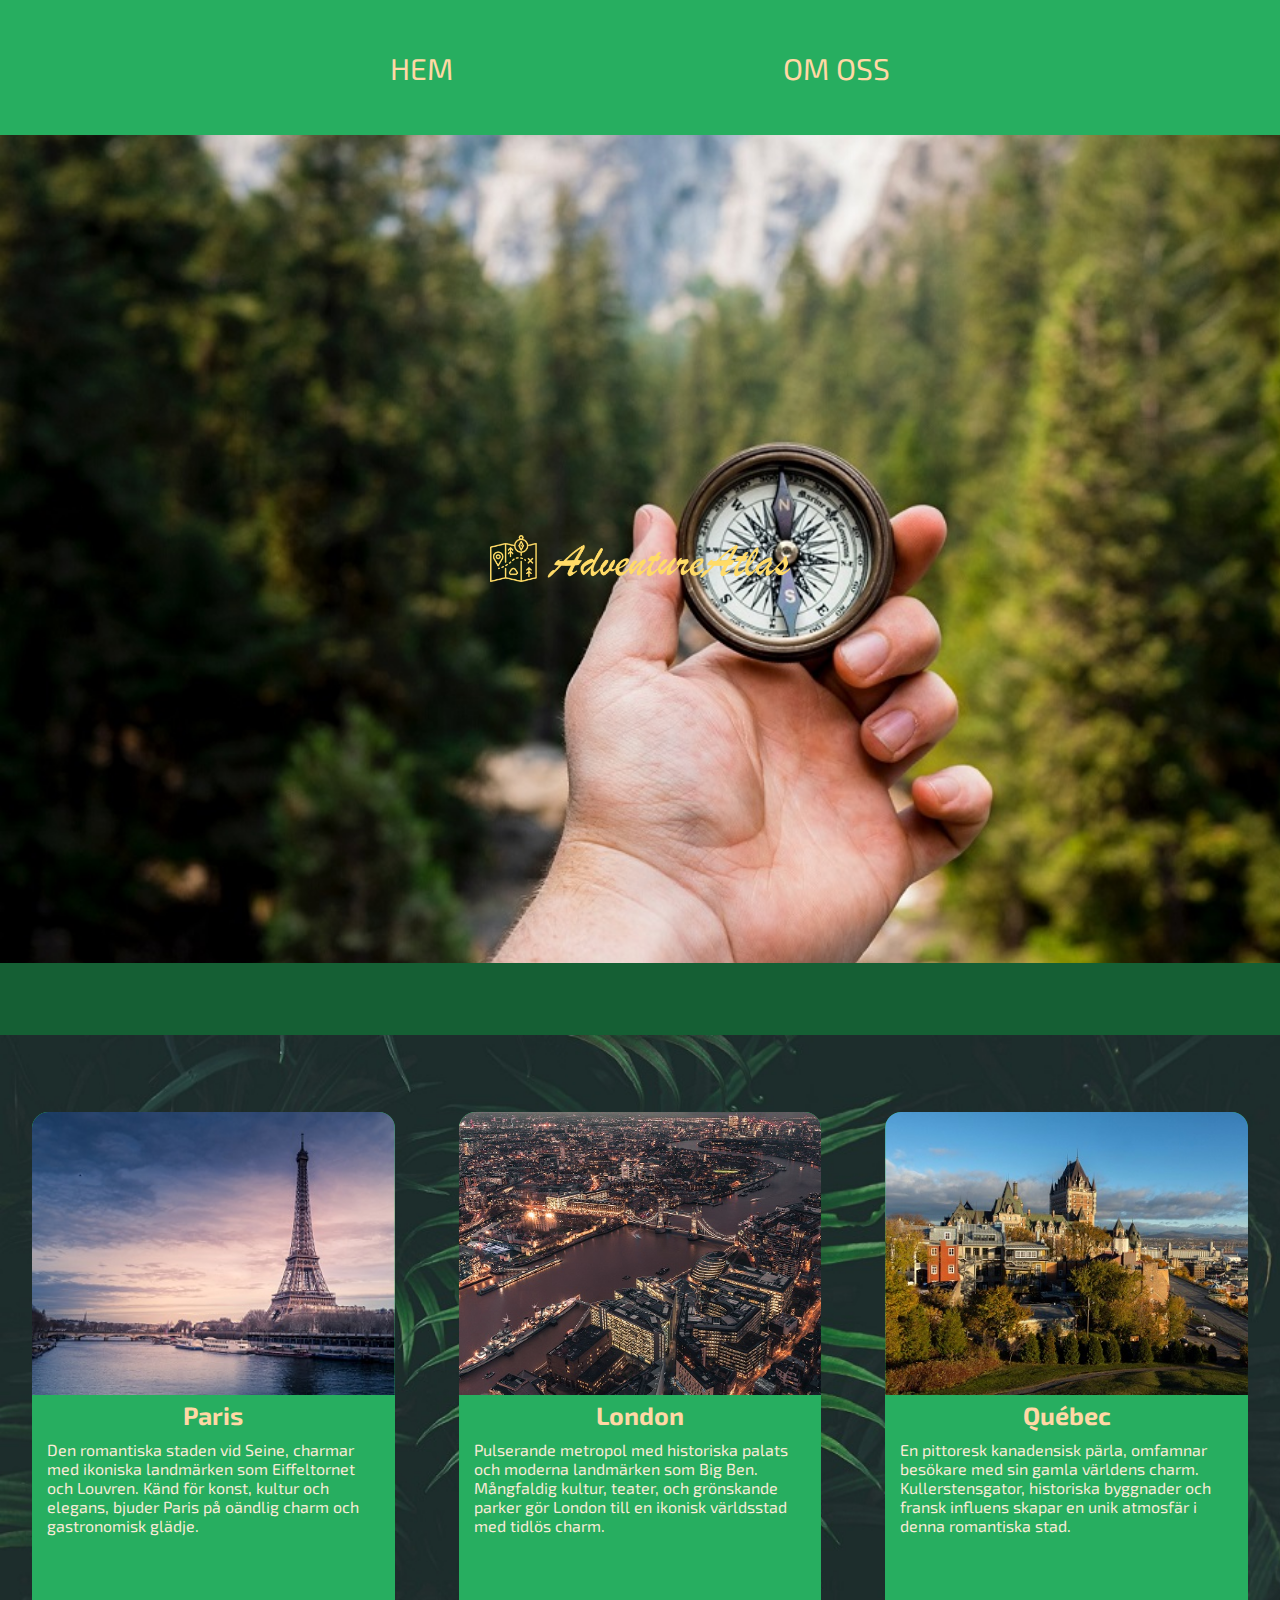
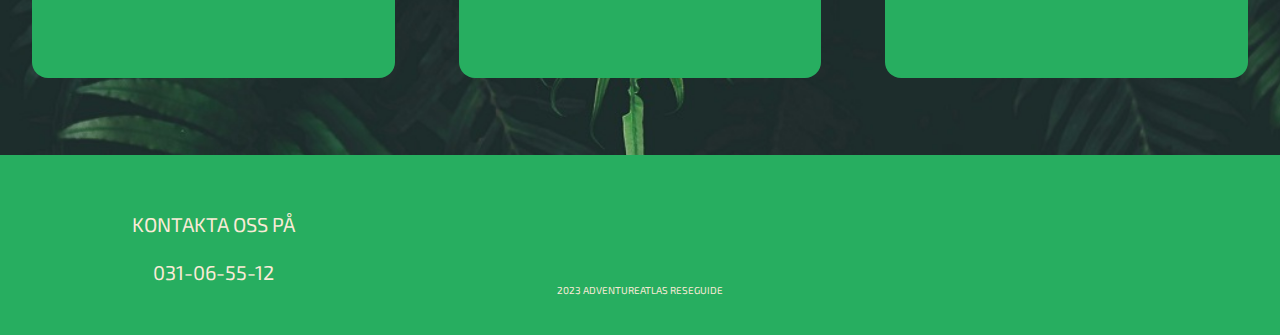
<file: index.html>
<!DOCTYPE html>
<html lang="en">
<head>
    <meta charset="UTF-8">
    <link rel="shortcut icon" type="image/x-icon" href="img/AdventureAtlas_minilogga.png">
    <meta http-equiv="X-UA-Compatible" content="IE=edge">
    <meta name="viewport" content="width=device-width, initial-scale=1.0">
    <title>AdventureAtlas</title>
    <link rel="stylesheet" href="css/style.css">
</head>

<body id="home">
    <div id="background">
        <header>
            <ul>
                <li>
                    <a class="header_a" href="index.html">HEM</a>
                </li>
                <li>
                    <a class="header_a" href="om_oss.html">OM OSS</a>
                </li>
            </ul>
        </header>

        <div id="section_logo"><p id="logo"></p></div>
        <div id="border"></div>
    </div>

    <div id="cards">
        <a href="paris.html" id="article_1" class="articles">
            <div class="card_background" id="card_background_1"></div>
            <section class="card_text">
                <h1>Paris</h1>
                <p>Den romantiska staden vid Seine, charmar med ikoniska landmärken som Eiffeltornet och Louvren. Känd för konst, kultur och elegans, bjuder Paris på oändlig charm och gastronomisk glädje.</p>
            </section>
        </a>
        <a href="london.html" id="article_2" class="articles">
            <div class="card_background" id="card_background_2"></div>
            <section class="card_text">
                <h1>London</h1>
                <p>Pulserande metropol med historiska palats och moderna landmärken som Big Ben. Mångfaldig kultur, teater, och grönskande parker gör London till en ikonisk världsstad med tidlös charm.
                </p>
            </section>
        </a>
        <a href="quebec.html" id="article_3" class="articles">
            <div class="card_background" id="card_background_3"></div>
            <section class="card_text">
                <h1>Québec</h1>
                <p>En pittoresk kanadensisk pärla, omfamnar besökare med sin gamla världens charm. Kullerstensgator, historiska byggnader och fransk influens skapar en unik atmosfär i denna romantiska stad.</p>
            </section>
        </a>
        <footer>
            <p id="end_text">2023 ADVENTUREATLAS RESEGUIDE</p>
            <p id="kontakt">KONTAKTA OSS PÅ</p>
            <p id="number"> 031-06-55-12</p>
        </footer>
    </div>
</body>
</html>
</file>
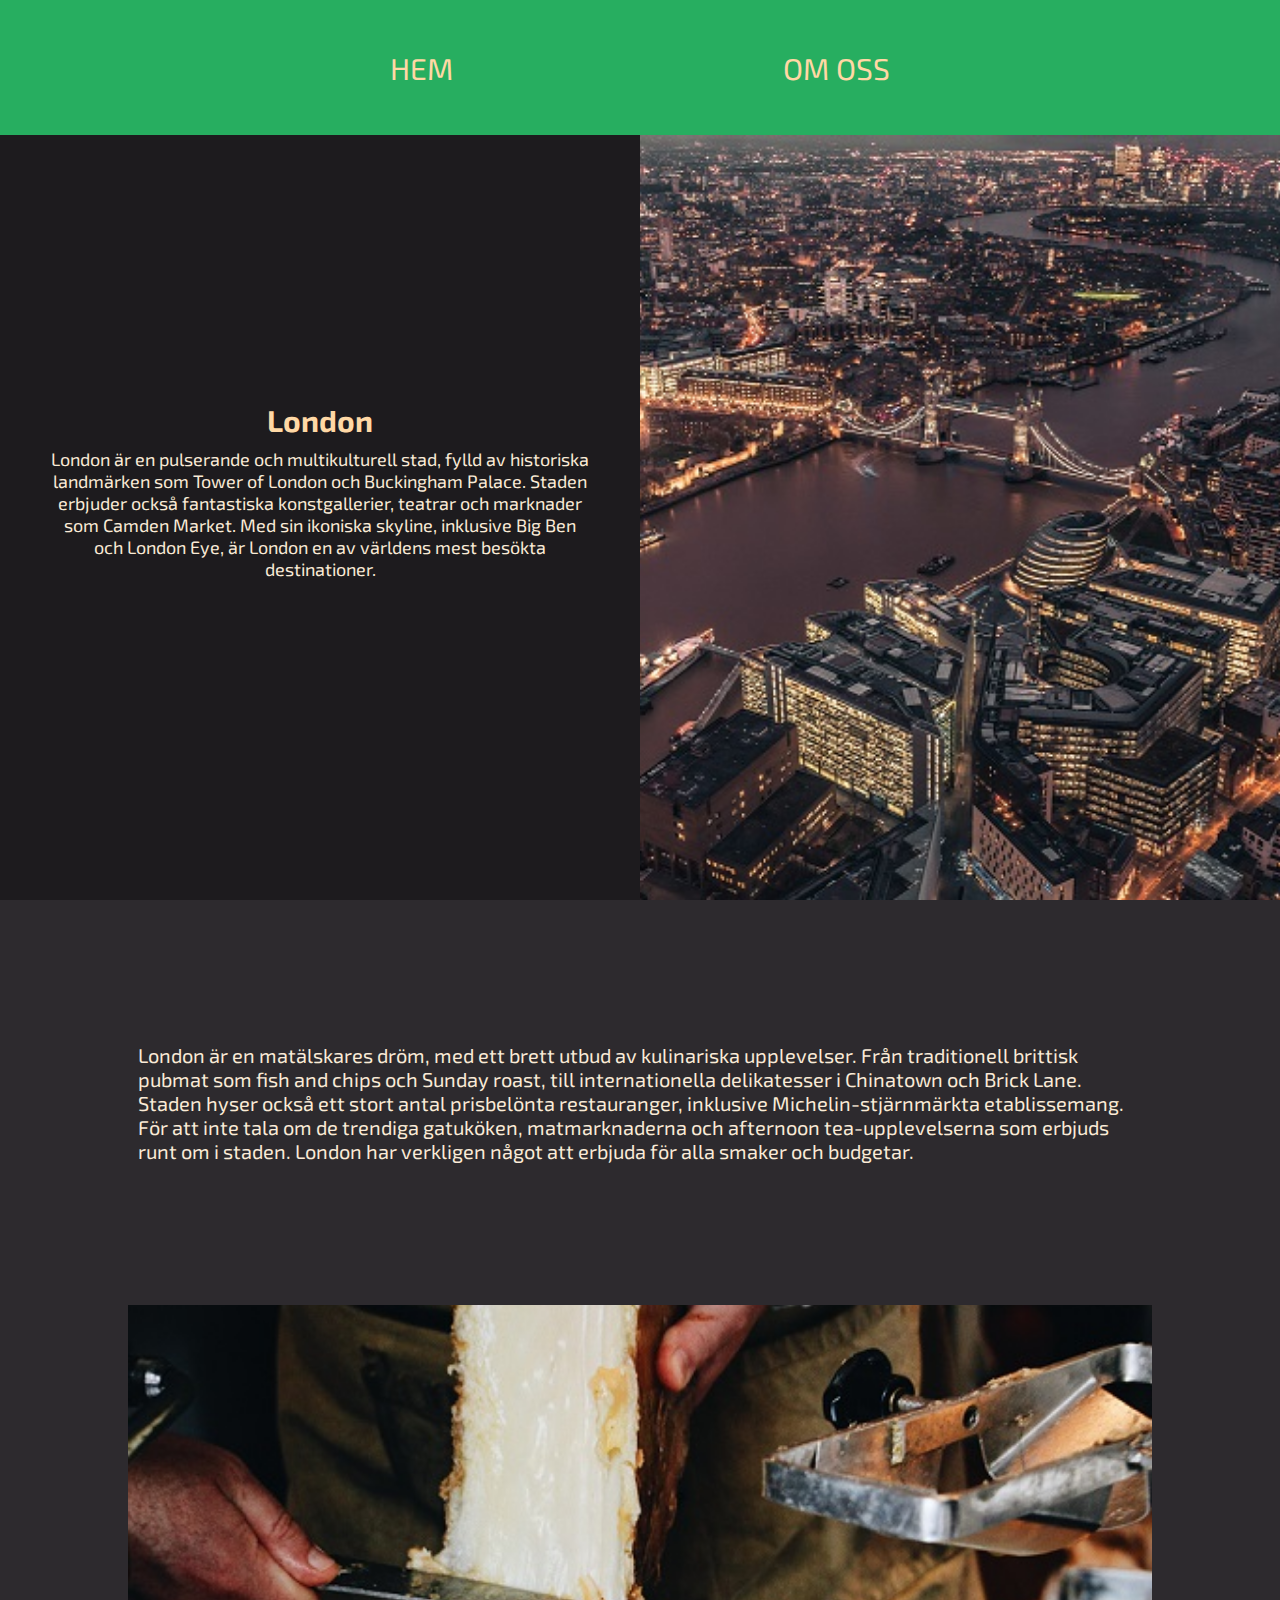
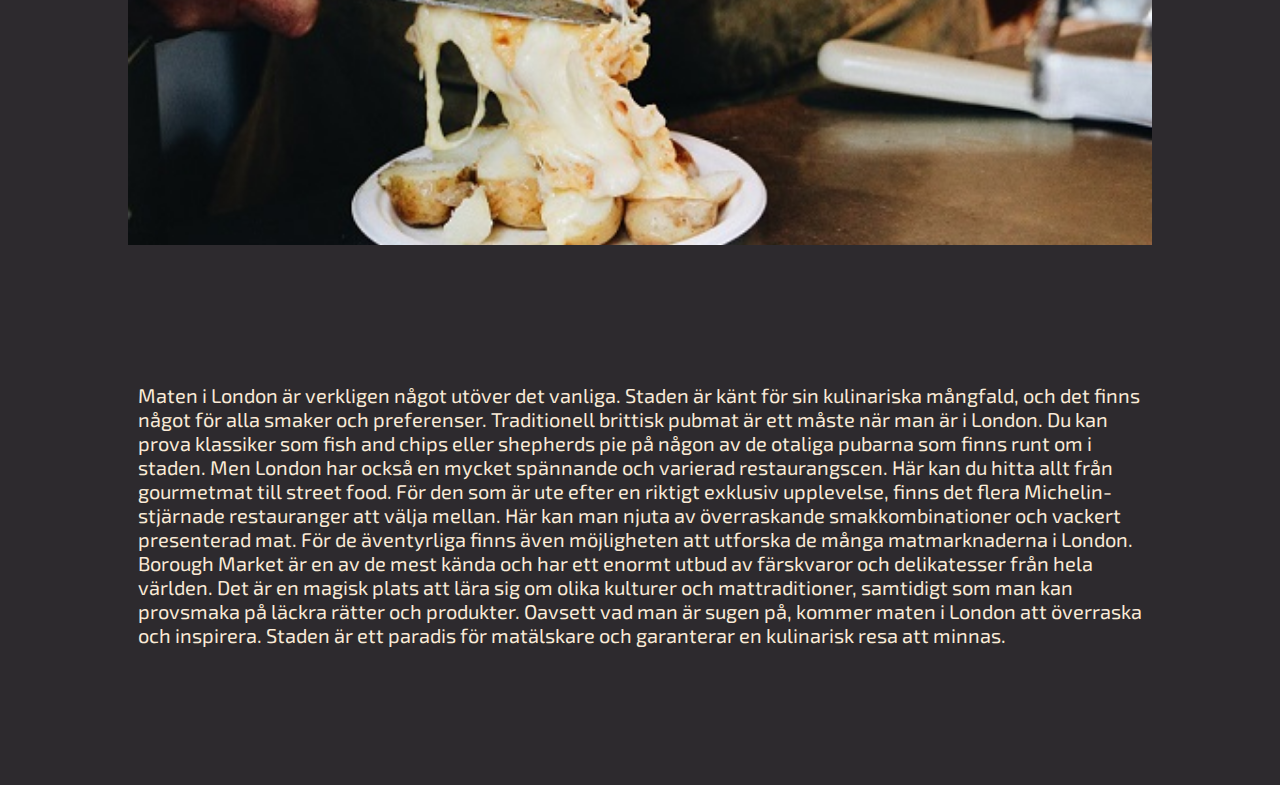
<file: london.html>
<!DOCTYPE html>
<html lang="sv">
<head>
    <meta charset="UTF-8">
    <link rel="shortcut icon" type="image/x-icon" href="img/AdventureAtlas_minilogga.png">
    <meta http-equiv="X-UA-Compatible" content="IE=edge">
    <meta name="viewport" content="width=device-width, initial-scale=1.0">
    <title>AdventureAtlas/London</title>
    <link rel="stylesheet" href="css/style.css">
</head>
<body id="london_body">
    <div id="paris_main">
        <header>
            <ul>
                <li>
                    <a class="header_a" href="index.html">HEM</a>
                </li>
                <li>
                    <a class="header_a" href="om_oss.html">OM OSS</a>
                </li>
            </ul>
        </header>

        <div id="paris_img"><img src="img/giammarco-boscaro-q140lHKzXZY-unsplash-kopia.jpg" alt="En bild över london från ovan mitt i natten"></div>
        <div id="paris_text">
            <h1 id="paris_h1">London</h1>
            <p id="paris_p">
                London är en pulserande och multikulturell stad, fylld av historiska landmärken som Tower of London och Buckingham Palace. Staden erbjuder också fantastiska konstgallerier, teatrar och marknader som Camden Market. Med sin ikoniska skyline, inklusive Big Ben och London Eye, är London en av världens mest besökta destinationer.
            </p>
        </div>

    </div>

    <div id="london_bottom">

        <p id="bottom_text_1">
            London är en matälskares dröm, med ett brett utbud av kulinariska upplevelser. Från traditionell brittisk pubmat som fish and chips och Sunday roast, till internationella delikatesser i Chinatown och Brick Lane. Staden hyser också ett stort antal prisbelönta restauranger, inklusive Michelin-stjärnmärkta etablissemang. För att inte tala om de trendiga gatuköken, matmarknaderna och afternoon tea-upplevelserna som erbjuds runt om i staden. London har verkligen något att erbjuda för alla smaker och budgetar.
        </p>

        <div id="paris_mat"><img src="img/ellena-mcguinness-sT1r3QCvor4-unsplash.jpg" alt="En bild på mat som äts i london där det är en typ av ost som är smällt"></div>

        <p id="bottom_text_2">
            Maten i London är verkligen något utöver det vanliga. Staden är känt för sin kulinariska mångfald, och det finns något för alla smaker och preferenser. Traditionell brittisk pubmat är ett måste när man är i London. Du kan prova klassiker som fish and chips eller shepherds pie på någon av de otaliga pubarna som finns runt om i staden. Men London har också en mycket spännande och varierad restaurangscen. Här kan du hitta allt från gourmetmat till street food. För den som är ute efter en riktigt exklusiv upplevelse, finns det flera Michelin-stjärnade restauranger att välja mellan. Här kan man njuta av överraskande smakkombinationer och vackert presenterad mat. För de äventyrliga finns även möjligheten att utforska de många matmarknaderna i London. Borough Market är en av de mest kända och har ett enormt utbud av färskvaror och delikatesser från hela världen. Det är en magisk plats att lära sig om olika kulturer och mattraditioner, samtidigt som man kan provsmaka på läckra rätter och produkter. Oavsett vad man är sugen på, kommer maten i London att överraska och inspirera. Staden är ett paradis för matälskare och garanterar en kulinarisk resa att minnas.
        </p>

    </div>
</body>
</html>
</file>
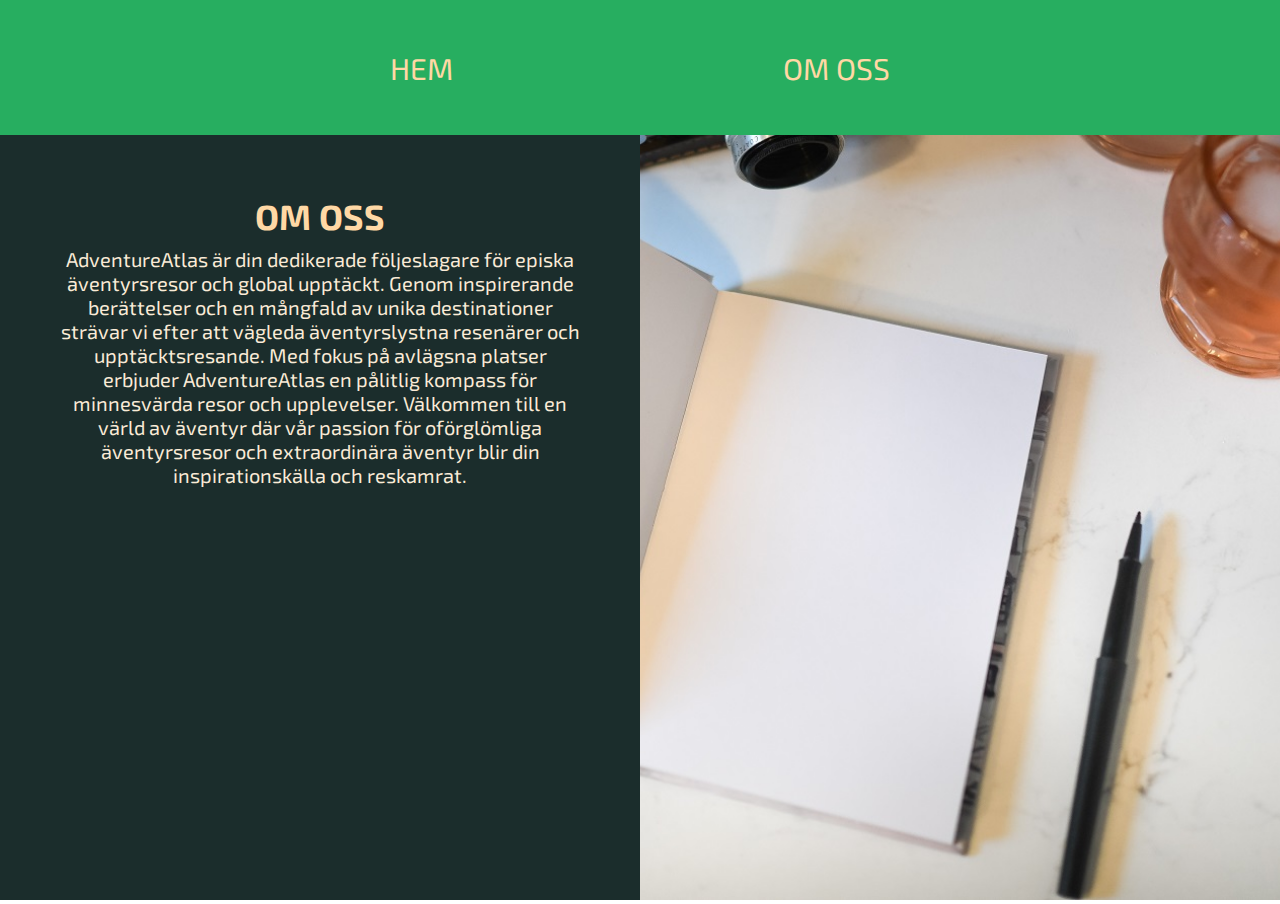
<file: om_oss.html>
<!DOCTYPE html>
<html lang="en">
<head>
    <meta charset="UTF-8">
    <link rel="shortcut icon" type="image/x-icon" href="img/AdventureAtlas_minilogga.png">
    <meta http-equiv="X-UA-Compatible" content="IE=edge">
    <meta name="viewport" content="width=device-width, initial-scale=1.0">
    <title>AdventureAtlas/om_oss</title>
    <link rel="stylesheet" href="css/style.css">
</head>

<body id="body_om_oss">
    <div id="om_oss">
        <header>
            <ul>
                <li>
                    <a class="header_a" href="index.html">HEM</a>
                </li>
                <li>
                    <a class="header_a" href="om_oss.html">OM OSS</a>
                </li>
            </ul>
        </header>

        <div id="om_oss_image"><img src="img/blake-wisz-Bf_ItbkEBjI-unsplash.jpg" alt="En bild på en tom bok med en penna brevid som ska symbolisera att man inte har all kunskap men att man kan lära sig"></div>
        <div id="om_oss_info">
            <h1 id="info_h1">OM OSS</h1>
            <p id="info_p">AdventureAtlas är din dedikerade följeslagare för episka äventyrsresor och global upptäckt. Genom inspirerande berättelser och en mångfald av unika destinationer strävar vi efter att vägleda äventyrslystna resenärer och upptäcktsresande. Med fokus på avlägsna platser erbjuder AdventureAtlas en pålitlig kompass för minnesvärda resor och upplevelser. Välkommen till en värld av äventyr där vår passion för oförglömliga äventyrsresor och extraordinära äventyr blir din inspirationskälla och reskamrat.</p>
        </div>
    </div>
</body>
</html>
</file>
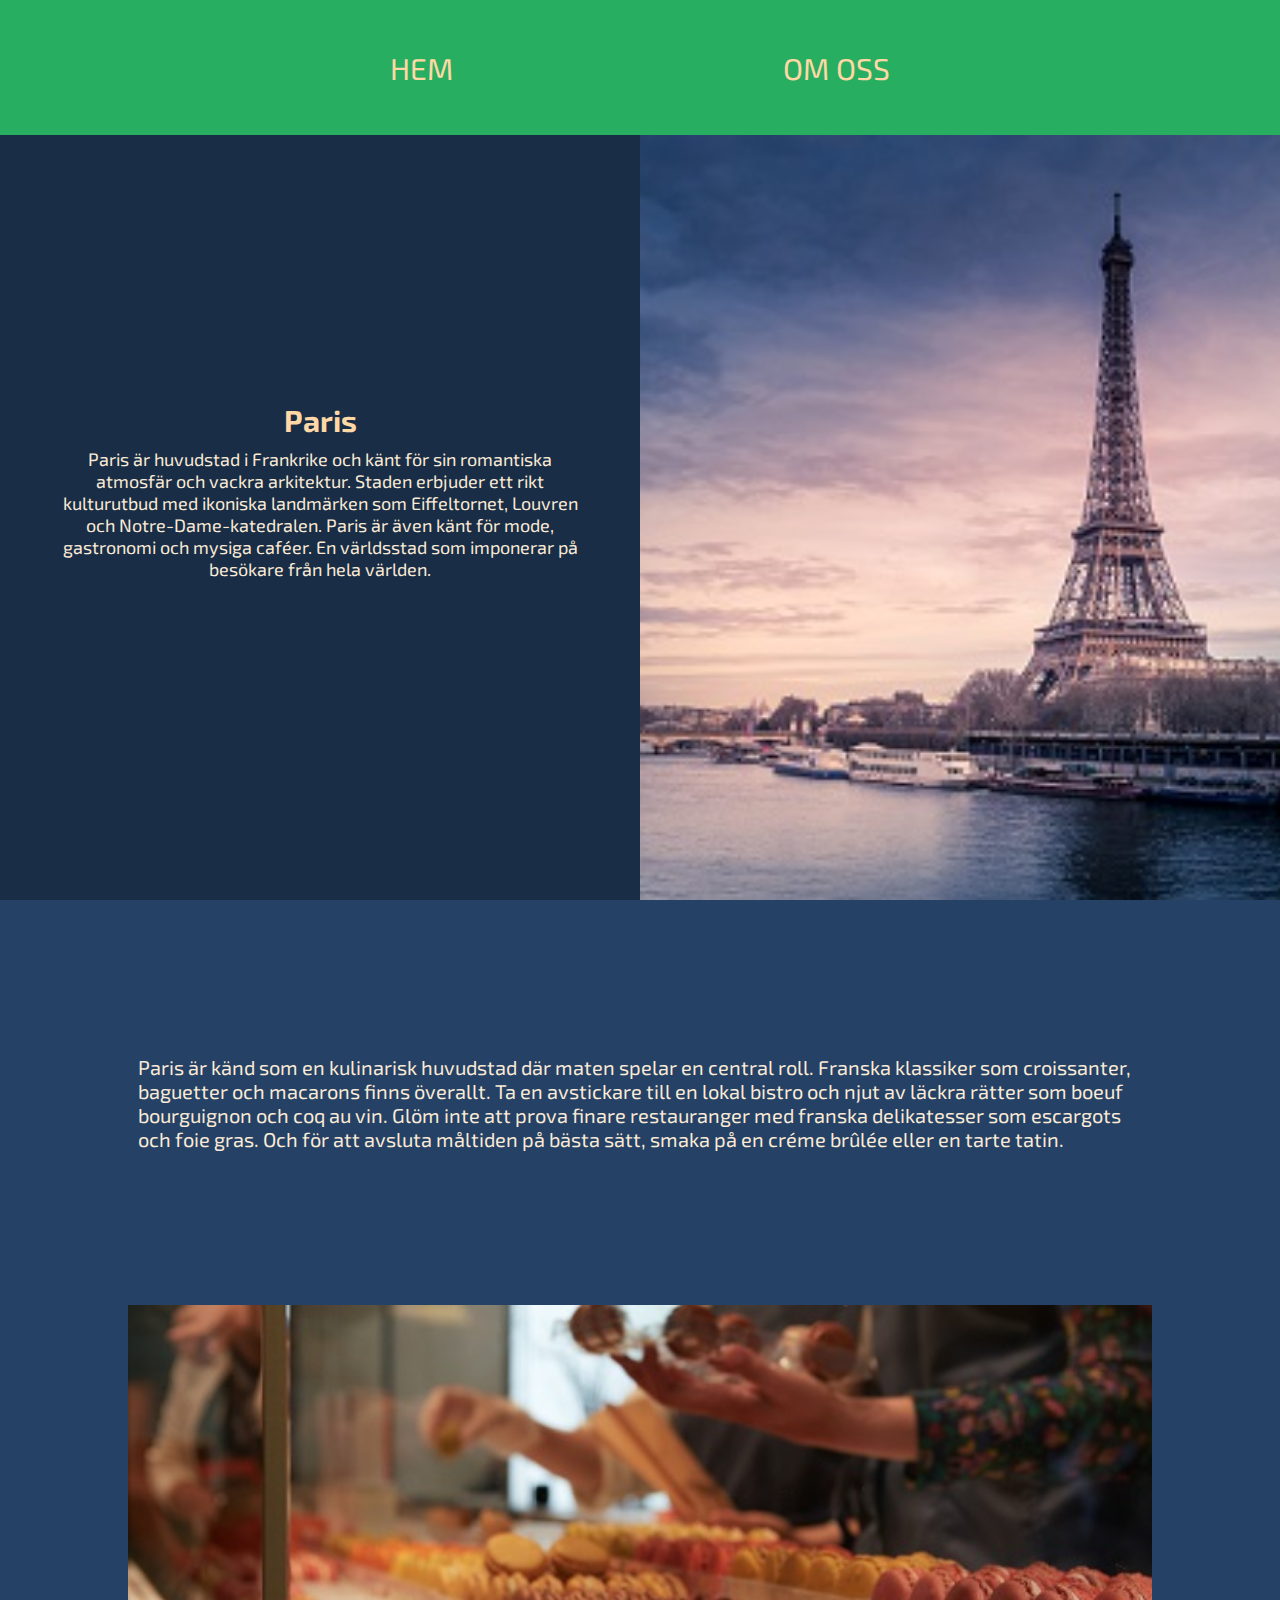
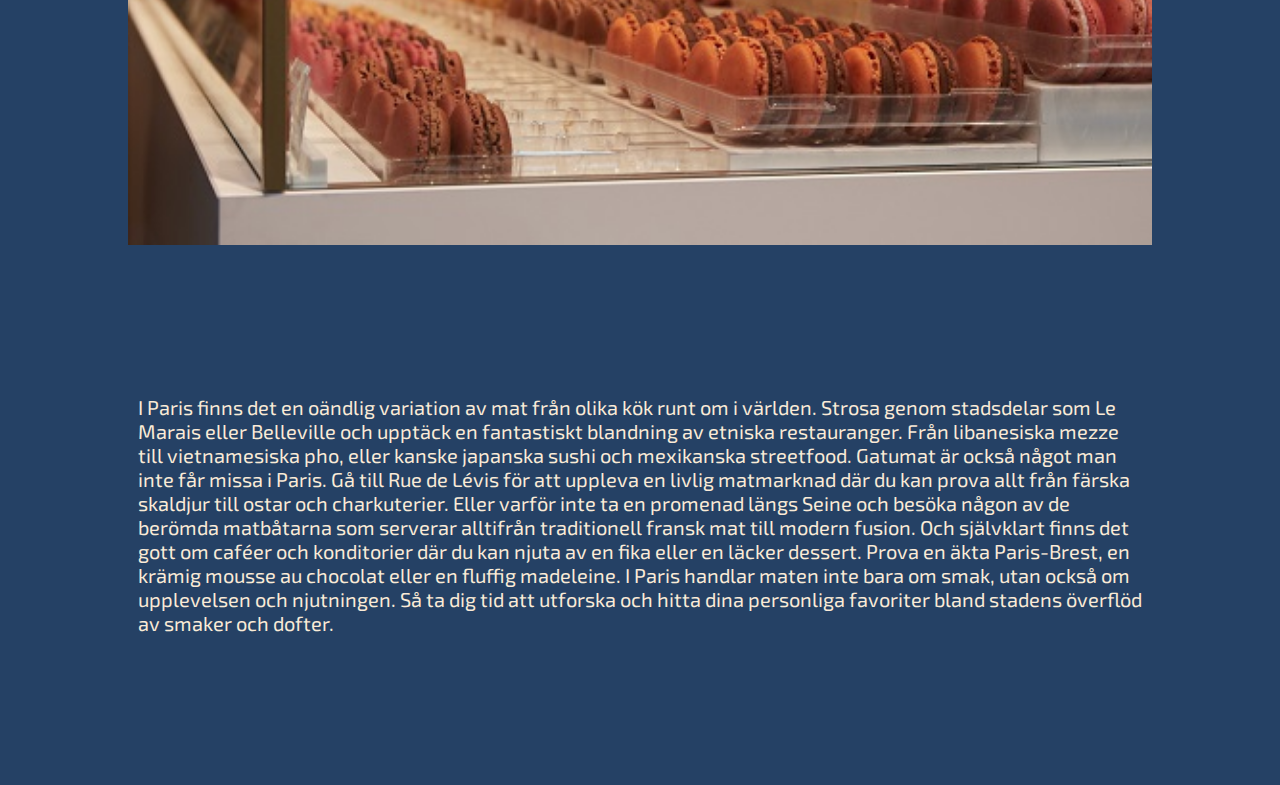
<file: paris.html>
<!DOCTYPE html>
<html lang="sv">
<head>
    <meta charset="UTF-8">
    <link rel="shortcut icon" type="image/x-icon" href="img/AdventureAtlas_minilogga.png">
    <meta http-equiv="X-UA-Compatible" content="IE=edge">
    <meta name="viewport" content="width=device-width, initial-scale=1.0">
    <title>AdventureAtlas/Paris</title>
    <link rel="stylesheet" href="css/style.css">
</head>
<body id="paris_body">
    <div id="paris_main">
        <header>
            <ul>
                <li>
                    <a class="header_a" href="index.html">HEM</a>
                </li>
                <li>
                    <a class="header_a" href="om_oss.html">OM OSS</a>
                </li>
            </ul>
        </header>

        <div id="paris_img"><img src="img/chris-karidis-nnzkZNYWHaU-unsplash-kopia.jpg" alt="En bild på eiffeltornet i paris"></div>
        <div id="paris_text">
            <h1 id="paris_h1">Paris</h1>
            <p id="paris_p">
                Paris är huvudstad i Frankrike och känt för sin romantiska atmosfär och vackra arkitektur. Staden erbjuder ett rikt kulturutbud med ikoniska landmärken som Eiffeltornet, Louvren och Notre-Dame-katedralen. Paris är även känt för mode, gastronomi och mysiga caféer. En världsstad som imponerar på besökare från hela världen.
            </p>
        </div>

    </div>

    <div id="paris_bottom">

        <p id="bottom_text_1">
            Paris är känd som en kulinarisk huvudstad där maten spelar en central roll. Franska klassiker som croissanter, baguetter och macarons finns överallt. Ta en avstickare till en lokal bistro och njut av läckra rätter som boeuf bourguignon och coq au vin. Glöm inte att prova finare restauranger med franska delikatesser som escargots och foie gras. Och för att avsluta måltiden på bästa sätt, smaka på en créme brûlée eller en tarte tatin.
        </p>

        <div id="paris_mat"><img src="img/vered-caspi-P57G1wq8hi4-unsplash.jpg" alt="En bild på flertalet macarons"></div>

        <p id="bottom_text_2">
            I Paris finns det en oändlig variation av mat från olika kök runt om i världen. Strosa genom stadsdelar som Le Marais eller Belleville och upptäck en fantastiskt blandning av etniska restauranger. Från libanesiska mezze till vietnamesiska pho, eller kanske japanska sushi och mexikanska streetfood. Gatumat är också något man inte får missa i Paris. Gå till Rue de Lévis för att uppleva en livlig matmarknad där du kan prova allt från färska skaldjur till ostar och charkuterier. Eller varför inte ta en promenad längs Seine och besöka någon av de berömda matbåtarna som serverar alltifrån traditionell fransk mat till modern fusion. Och självklart finns det gott om caféer och konditorier där du kan njuta av en fika eller en läcker dessert. Prova en äkta Paris-Brest, en krämig mousse au chocolat eller en fluffig madeleine. I Paris handlar maten inte bara om smak, utan också om upplevelsen och njutningen. Så ta dig tid att utforska och hitta dina personliga favoriter bland stadens överflöd av smaker och dofter.
        </p>


    </div>
</body>
</html>
</file>
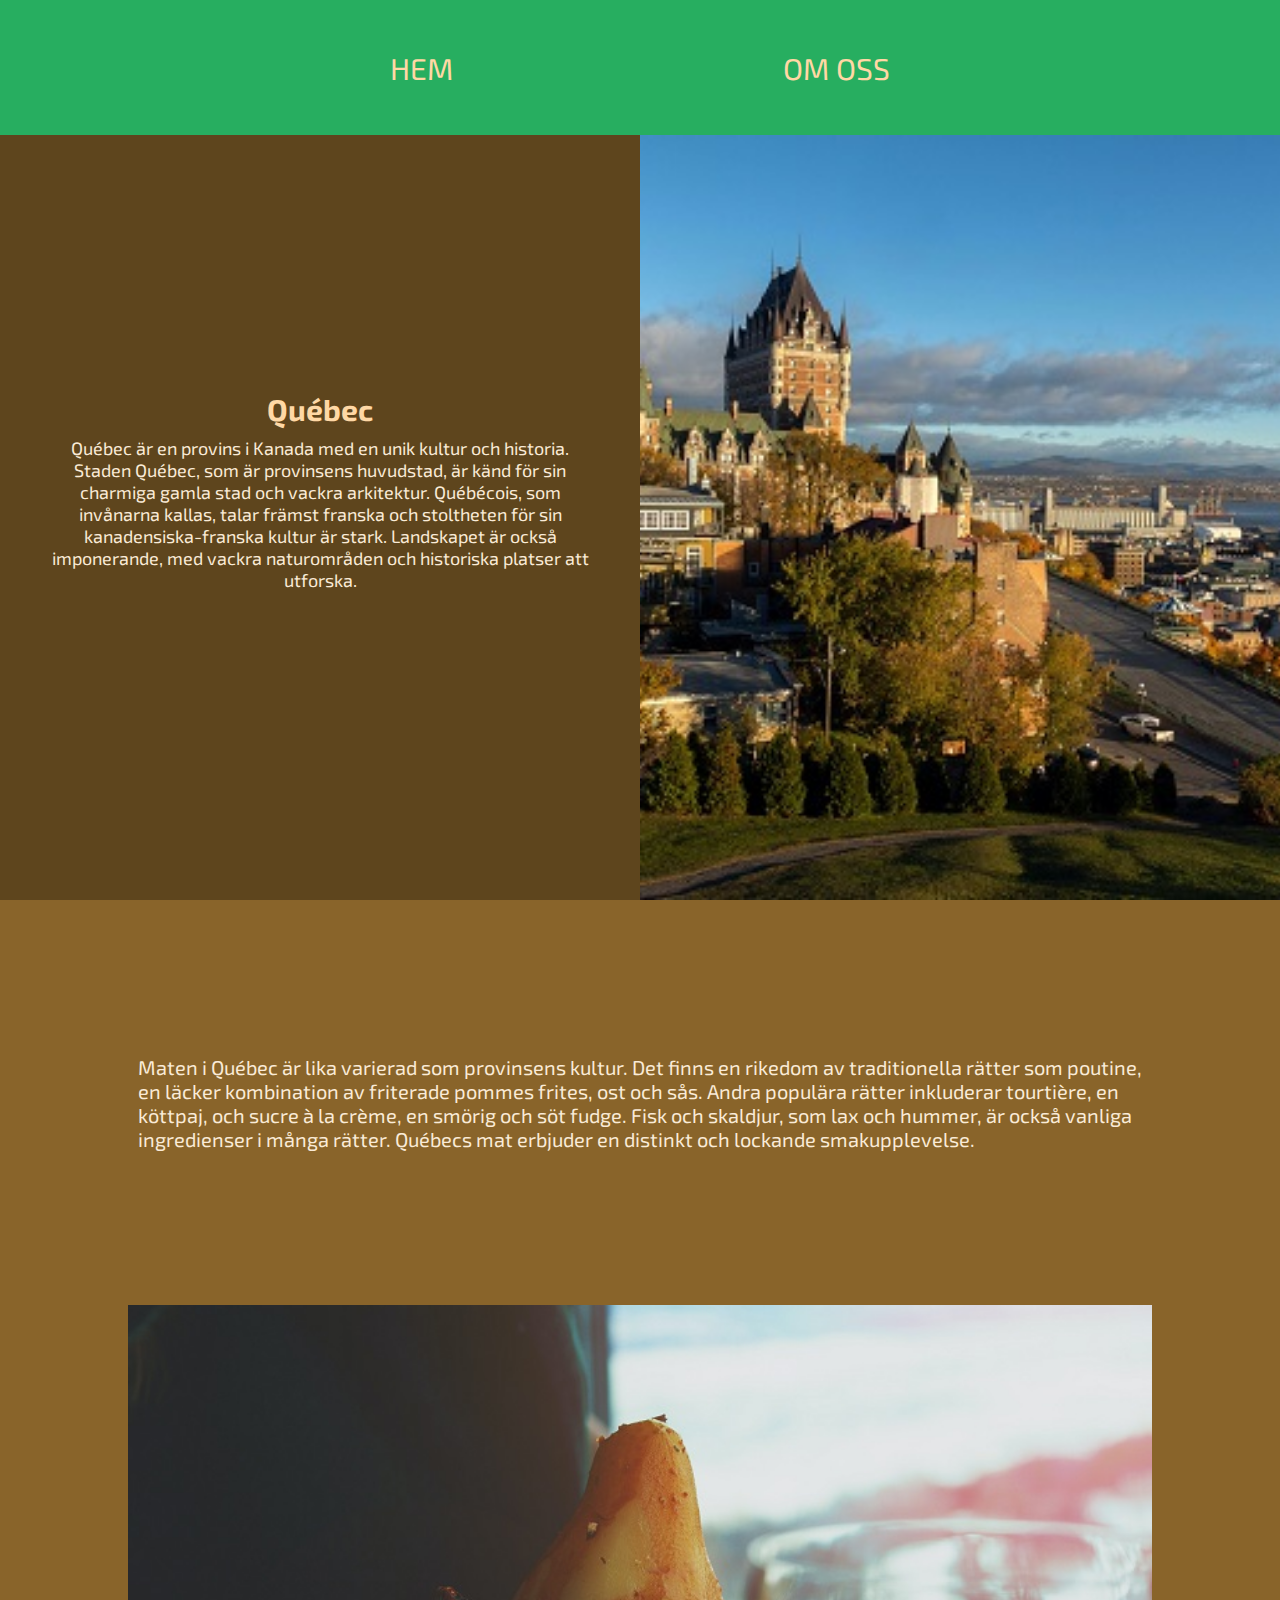
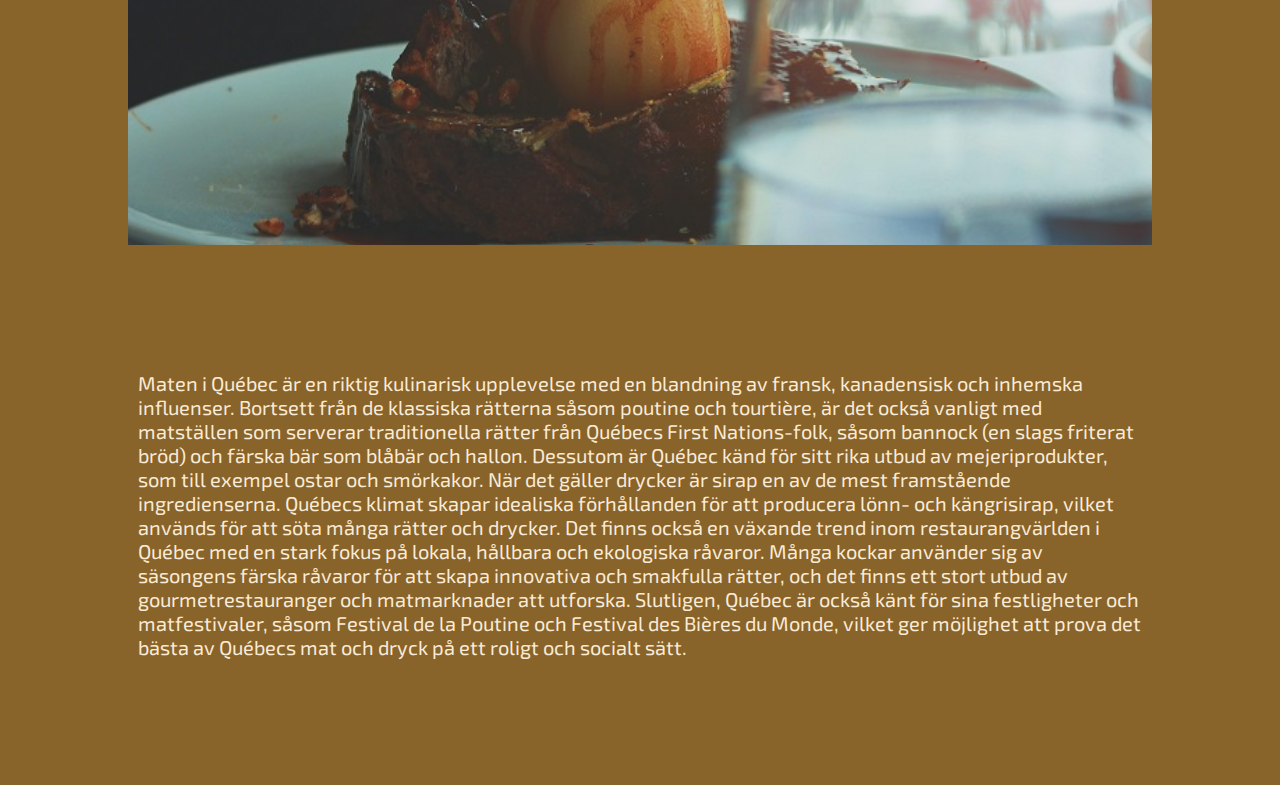
<file: quebec.html>
<!DOCTYPE html>
<html lang="sv">
<head>
    <meta charset="UTF-8">
    <link rel="shortcut icon" type="image/x-icon" href="img/AdventureAtlas_minilogga.png">
    <meta http-equiv="X-UA-Compatible" content="IE=edge">
    <meta name="viewport" content="width=device-width, initial-scale=1.0">
    <title>AdventureAtlas/Paris</title>
    <link rel="stylesheet" href="css/style.css">
</head>
<body id="quebec_body">
    <div id="paris_main">
        <header>
            <ul>
                <li>
                    <a class="header_a" href="index.html">HEM</a>
                </li>
                <li>
                    <a class="header_a" href="om_oss.html">OM OSS</a>
                </li>
            </ul>
        </header>

        <div id="paris_img"><img src="img/rich-martello-mSVRrKEZAH8-unsplash-kopia.jpg" alt="En bild på staden Québec"></div>
        <div id="paris_text">
            <h1 id="paris_h1">Québec</h1>
            <p id="paris_p">
                Québec är en provins i Kanada med en unik kultur och historia. Staden Québec, som är provinsens huvudstad, är känd för sin charmiga gamla stad och vackra arkitektur. Québécois, som invånarna kallas, talar främst franska och stoltheten för sin kanadensiska-franska kultur är stark. Landskapet är också imponerande, med vackra naturområden och historiska platser att utforska.
            </p>
        </div>

    </div>

    <div id="quebec_bottom">

        <p id="bottom_text_1">
            Maten i Québec är lika varierad som provinsens kultur. Det finns en rikedom av traditionella rätter som poutine, en läcker kombination av friterade pommes frites, ost och sås. Andra populära rätter inkluderar tourtière, en köttpaj, och sucre à la crème, en smörig och söt fudge. Fisk och skaldjur, som lax och hummer, är också vanliga ingredienser i många rätter. Québecs mat erbjuder en distinkt och lockande smakupplevelse.
        </p>

        <div id="paris_mat"><img src="img/sigmund-QXcUa1TYzzc-unsplash.jpg" alt="En bild på en dessert från Québec"></div>

        <p id="bottom_text_2">
            Maten i Québec är en riktig kulinarisk upplevelse med en blandning av fransk, kanadensisk och inhemska influenser. Bortsett från de klassiska rätterna såsom poutine och tourtière, är det också vanligt med matställen som serverar traditionella rätter från Québecs First Nations-folk, såsom bannock (en slags friterat bröd) och färska bär som blåbär och hallon. Dessutom är Québec känd för sitt rika utbud av mejeriprodukter, som till exempel ostar och smörkakor. När det gäller drycker är sirap en av de mest framstående ingredienserna. Québecs klimat skapar idealiska förhållanden för att producera lönn- och kängrisirap, vilket används för att söta många rätter och drycker. Det finns också en växande trend inom restaurangvärlden i Québec med en stark fokus på lokala, hållbara och ekologiska råvaror. Många kockar använder sig av säsongens färska råvaror för att skapa innovativa och smakfulla rätter, och det finns ett stort utbud av gourmetrestauranger och matmarknader att utforska. Slutligen, Québec är också känt för sina festligheter och matfestivaler, såsom Festival de la Poutine och Festival des Bières du Monde, vilket ger möjlighet att prova det bästa av Québecs mat och dryck på ett roligt och socialt sätt.
        </p>

    </div>
</body>
</html>
</file>
<file: css/style.css>
@import url('https://fonts.googleapis.com/css2?family=Dela+Gothic+One&family=Kenia&family=Noto+Serif:wght@500&display=swap');

@import url('https://fonts.googleapis.com/css2?family=Exo+2&display=swap');

*{
    padding: 0;
    margin: 0;
}

header {
    display: flex;
    background: rgba(39,174,96, 1);
    width: auto;
    align-items: center;
    justify-content: space-around;
    grid-area: hea;
}


ul {
    display: flex;
    width: 500px;
    justify-content: space-between;
    list-style: none;
    font-family: "Exo 2" ;
}

a{
    text-decoration: none;
    color: rgb(255, 216, 165);
    font-size: 30px;
}

.header_a {
    background: linear-gradient(0deg, rgb(255, 216, 165), rgb(255, 216, 165)) no-repeat right bottom / 0 var(--bg-h);
    transition: background-size 350ms;
    --bg-h: 10%;
    text-decoration: none;
    color: rgb(255, 216, 165);
    line-height: 1;
}

.header_a:hover {
    background-size: 100% var(--bg-h);
    background-position-x: left;
}

#background{
    grid-area: home;
    background-image: url("../img/jamie-street-_94HLr_QXo8-unsplash-kopia.jpg");
    background-size: cover;
    display: grid;
    grid-template-columns: 1fr;
    grid-template-rows: 15vh 15vh 70vh 7vh 1fr;
    grid-template-areas:
    "hea"
    "."
    "sec"
    "."
    "bor"
    ;
}

#home {
    display: grid;
    grid-template-columns: 1fr;
    grid-template-rows: 115vh 100vh;
    grid-template-areas:
    "home"
    "cards"
    ;
}

#section_logo {
    grid-area: sec;
    display: flex;
    align-items: center;
    justify-content: center;
}

#logo {
    width: 300px;
    height: 100px;
    background-image: url("../img/AdventureAtlas.png");
    background-size: contain;
    background-repeat: no-repeat;
}

#cards {
    display: grid;
    grid-template-columns: 1fr 1fr 1fr;
    grid-template-rows: 5vh 70vh 5vh 20vh ;
    grid-template-areas:
    ". . ."
    "art1 art2 art3"
    ". . ."
    "foot foot foot"
    ;
    background-image: url("../img/larm-rmah-5em1lVBmvw8-unsplash-kopia.jpg");
    background-size: cover;
    background-repeat: no-repeat;
}

#border {
    grid-area: bor;
    background: rgb(21, 95, 52);
}

#article_1 {
    grid-area: art1;
}

#article_2 {
    grid-area: art2;
}

#article_3 {
    grid-area: art3;
}

.articles {
    background: rgba(39,174,96, 1);
    margin: 2rem;
    border-radius: 1rem;
    transition: all .4s ease;
    display: grid;
    grid-template-columns: 1fr;
    grid-template-rows: 50% 50%;
    grid-template-areas:
    "bild"
    "cardtext"
    ;
    color: black;
    font-size: medium;
    overflow: hidden;
}

.articles:hover {
    text-decoration: none;
    color: black;
}

.articles:hover .card_background {
    border-top-left-radius: 2rem;
    border-top-right-radius: 2rem;
    clip-path: inset(calc((1 - 1/var(--f)) * 50%));
    scale: var(--f);
}

.articles:hover {
    border-radius: 1.7rem;
}

.card_text {
    grid-area: cardtext;
    display: flex;
    flex-direction: column;
    align-items: center;
    margin: 5px 15px 15px 15px;
}


.card_background {
    grid-area: bild;
    border-top-left-radius: 1rem;
    border-top-right-radius: 1rem;
    transition: all 0.4s ease;
    --f: 1.05;
    clip-path: inset(0);
}

#card_background_1 {
    background: url("../img/chris-karidis-nnzkZNYWHaU-unsplash-kopia.jpg");
    background-size: cover;
    background-repeat: no-repeat;
}

#card_background_2 {
    background: url("../img/giammarco-boscaro-q140lHKzXZY-unsplash-kopia.jpg");
    background-size: cover;
    background-repeat: no-repeat;
}

#card_background_3 {
    background: url("../img/rich-martello-mSVRrKEZAH8-unsplash-kopia.jpg");
    background-size: cover;
    background-repeat: no-repeat;
}


footer {
    grid-area: foot;
    background: rgba(39,174,96, 1);
    font-family: 'Noto Serif';
    font-size: 10px;
    display: grid;
    grid-template-columns: 1fr 1fr 1fr;
    grid-template-rows: 1fr 1fr;
    grid-template-areas: 
    "kontakt . ."
    "number end_text ."
    ;
}

h1 {
    padding-bottom: 10px;
}

#end_text {
    grid-area: end_text;
    display: flex;
    justify-content: center;
    align-items: center;
}

#kontakt {
    grid-area: kontakt;
    display: flex;
    justify-content: center;
    align-items: last baseline;
    font-size: 20px;
    height: 90%;
    font-family: "Exo 2" ;
}

#number {
    grid-area: number;
    display: flex;
    justify-content: center;
    align-items: center;
    font-size: 20px;
    height: 60%;
    font-family: "Exo 2" ;
}

p {
    font-family: "Exo 2" ;
    color: antiquewhite;
}

h1 {
    font-family: "Exo 2" ;
    color: rgb(255, 216, 165);
    font-size: 25px;
}

#om_oss {
    display: grid;
    grid-template-columns: 1fr 1fr;
    grid-template-rows: 15vh 1fr;
    grid-template-areas:
    "hea hea"
    "inform image"
    ;
    height: 100%;
    background-color: rgba(27,45,44,255);
}

body, html {
    height: 100%;
}

#body_om_oss {
    overflow: hidden;
}

#om_oss_image {
    grid-area: image;
}

img {
    height: 100%;
    width: 100%;
    object-fit: cover;
}

#om_oss_info {
    display: flex;
    flex-direction: column;
    justify-content: flex-start;
    align-items: center;
    margin: 60px;
}

#info_p {
    font-size: 20px;
    text-align: center;
}

#info_h1 {
    font-size: 35px;
}

#paris_main {
    display: grid;
    grid-template-columns: 1fr 1fr;
    grid-template-rows: 15vh 85vh;
    grid-template-areas: 
    "hea hea"
    "partext paris"
    ;
    height: 100%;
    grid-area: ptop;
}

#paris_body {
    background-color: rgb(25, 45, 70);
    display: grid;
    grid-template-columns: 1fr;
    grid-template-rows: 100vh 165vh;
    grid-template-areas: 
    "ptop"
    "pbot"
    ;
}

#london_body {
    background-color: rgb(29, 27, 30);
    display: grid;
    grid-template-columns: 1fr;
    grid-template-rows: 100vh 165vh;
    grid-template-areas: 
    "ptop"
    "pbot"
    ;
}

#quebec_body {
    background-color: rgb(94, 69, 29);
    display: grid;
    grid-template-columns: 1fr;
    grid-template-rows: 100vh 165vh;
    grid-template-areas: 
    "ptop"
    "pbot"
    ;
}

#paris_img {
    grid-area: paris;
}

#paris_text {
    grid-area: partext;
    display: flex;
    flex-direction: column;
    justify-content: center;
    align-items: center;
    height: 80%;
    margin: 50px;
}

#paris_p {
    text-align: center;
    font-size: 18px;
}

#paris_h1 {
    font-size: 30px;
}

#paris_bottom {
    grid-area: pbot;
    display: grid;
    grid-template-columns: 10% 80% 10%;
    grid-template-rows: 45vh 60vh 60vh;
    grid-template-areas: 
    ". bottex1 ."
    ". matbild ."
    ". bottex2 ."
    ;
    width: 100%;
    background-color: rgba(37, 65, 101);
}

#london_bottom {
    background-color: rgb(45,42,46);
    grid-area: pbot;
    display: grid;
    grid-template-columns: 10% 80% 10%;
    grid-template-rows: 45vh 60vh 60vh;
    grid-template-areas: 
    ". bottex1 ."
    ". matbild ."
    ". bottex2 ."
    ;
    width: 100%;
}

#quebec_bottom {
    background-color: rgb(137,100,42);
    grid-area: pbot;
    display: grid;
    grid-template-columns: 10% 80% 10%;
    grid-template-rows: 45vh 60vh 60vh;
    grid-template-areas: 
    ". bottex1 ."
    ". matbild ."
    ". bottex2 ."
    ;
    width: 100%;
}

#paris_mat {
    grid-area: matbild;
}

#bottom_text_1 {
    grid-area: bottex1;
    display: flex;
    justify-content: center;
    align-items: center;
    margin: 10px;
    font-size: 20px;
}

#bottom_text_2 {
    grid-area: bottex2;
    display: flex;
    justify-content: center;
    align-items: center;
    margin: 10px;
    font-size: 20px;
}
</file>
